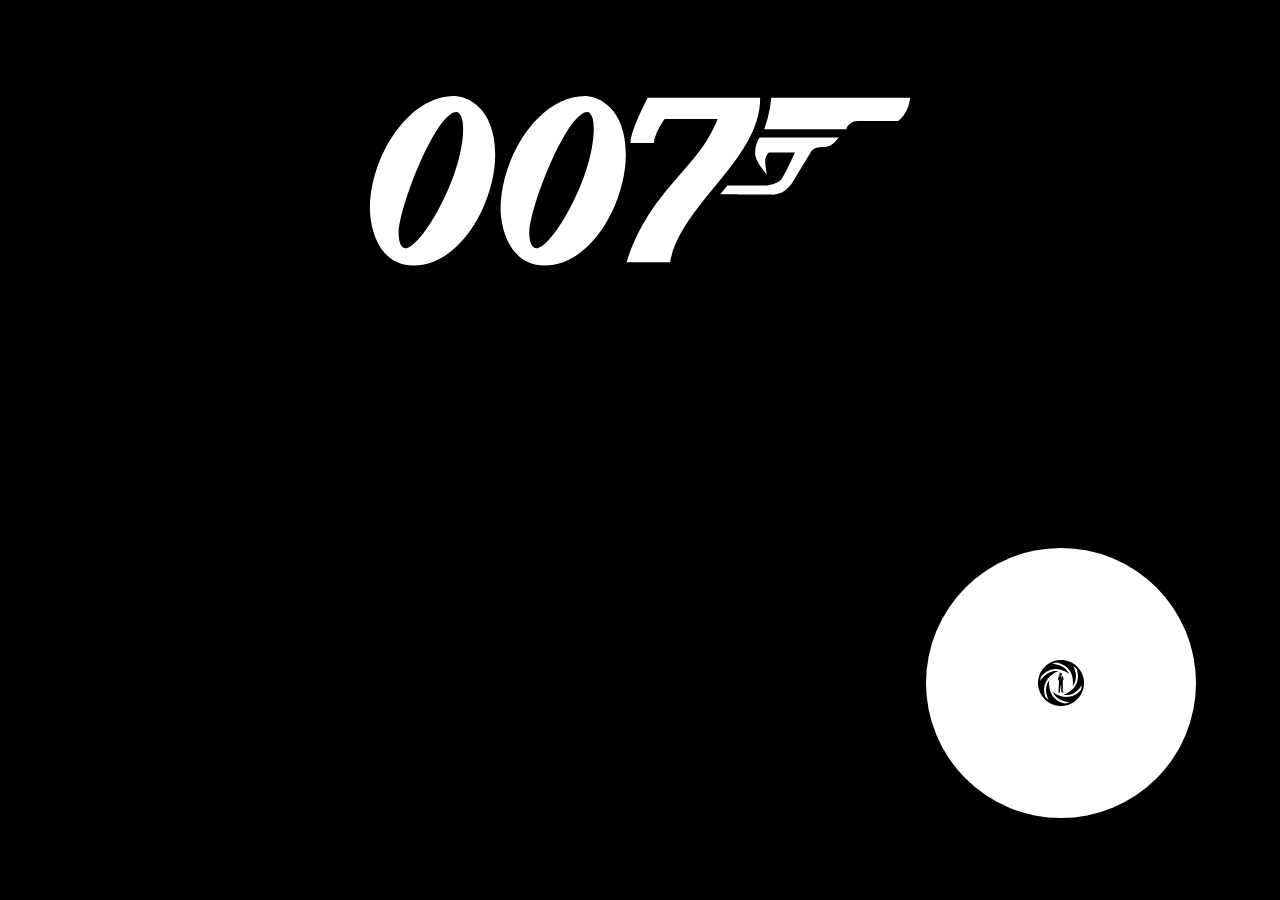
<file: index.html>
<!DOCTYPE html>
<html lang="en">
  <head>
    <meta charset="UTF-8" />
    <meta http-equiv="X-UA-Compatible" content="IE=edge" />
    <meta name="viewport" content="width=device-width, initial-scale=1.0" />
    <title>007</title>
    <link rel="icon" href="https://img.icons8.com/nolan/64/007-logo.png" />
    <link rel="stylesheet" href="style.css" />
  </head>
  <body>
    <div class="image">
      <img
        alt="svgImg"
        src="[data-uri]"
      />
    </div>
    <div class="circles">
      <div class="circle-one">
        <div class="icons8-james-bond1"></div>
      </div>
      <div class="circle-two">
        <div class="icons8-james-bond2"></div>
      </div>
      <div class="circle-three">
        <div class="icons8-james-bond3"></div>
      </div>
    </div>
  </body>
  <script src="script.js"></script>
</html>
</file>
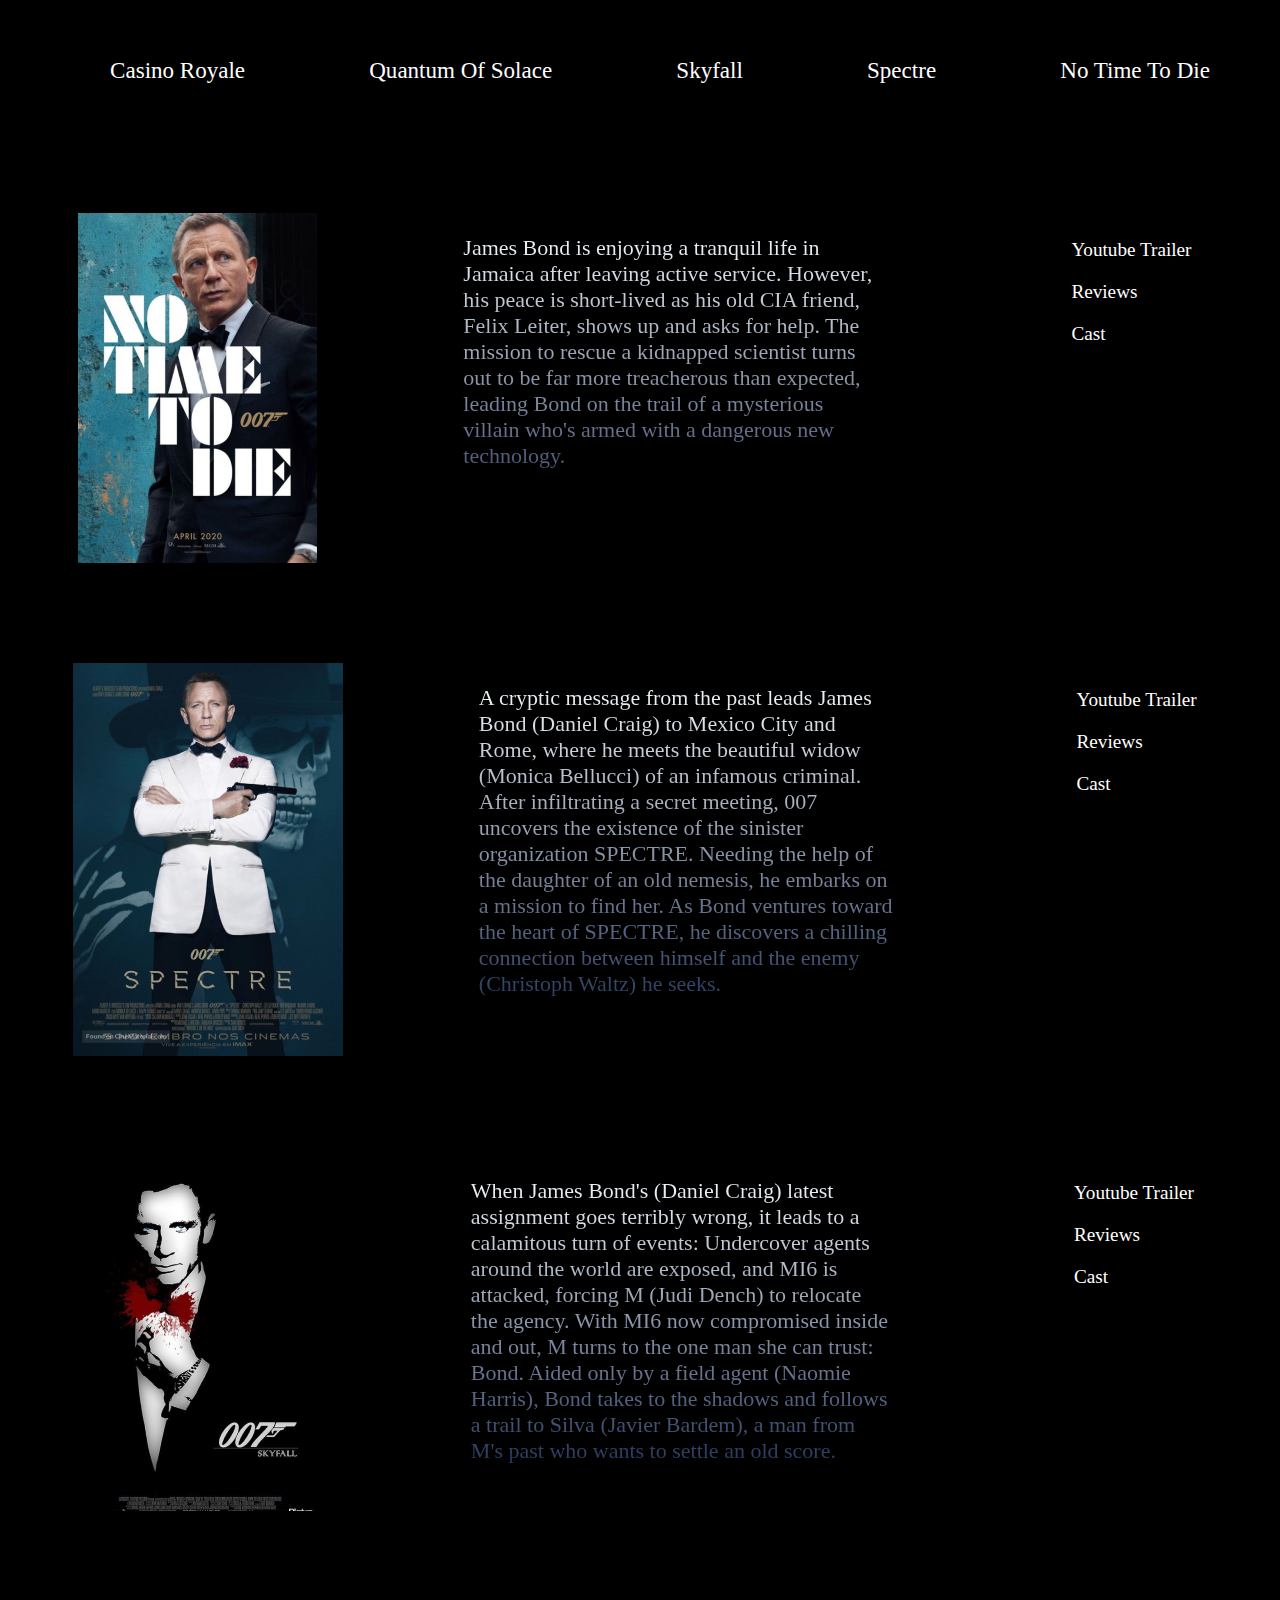
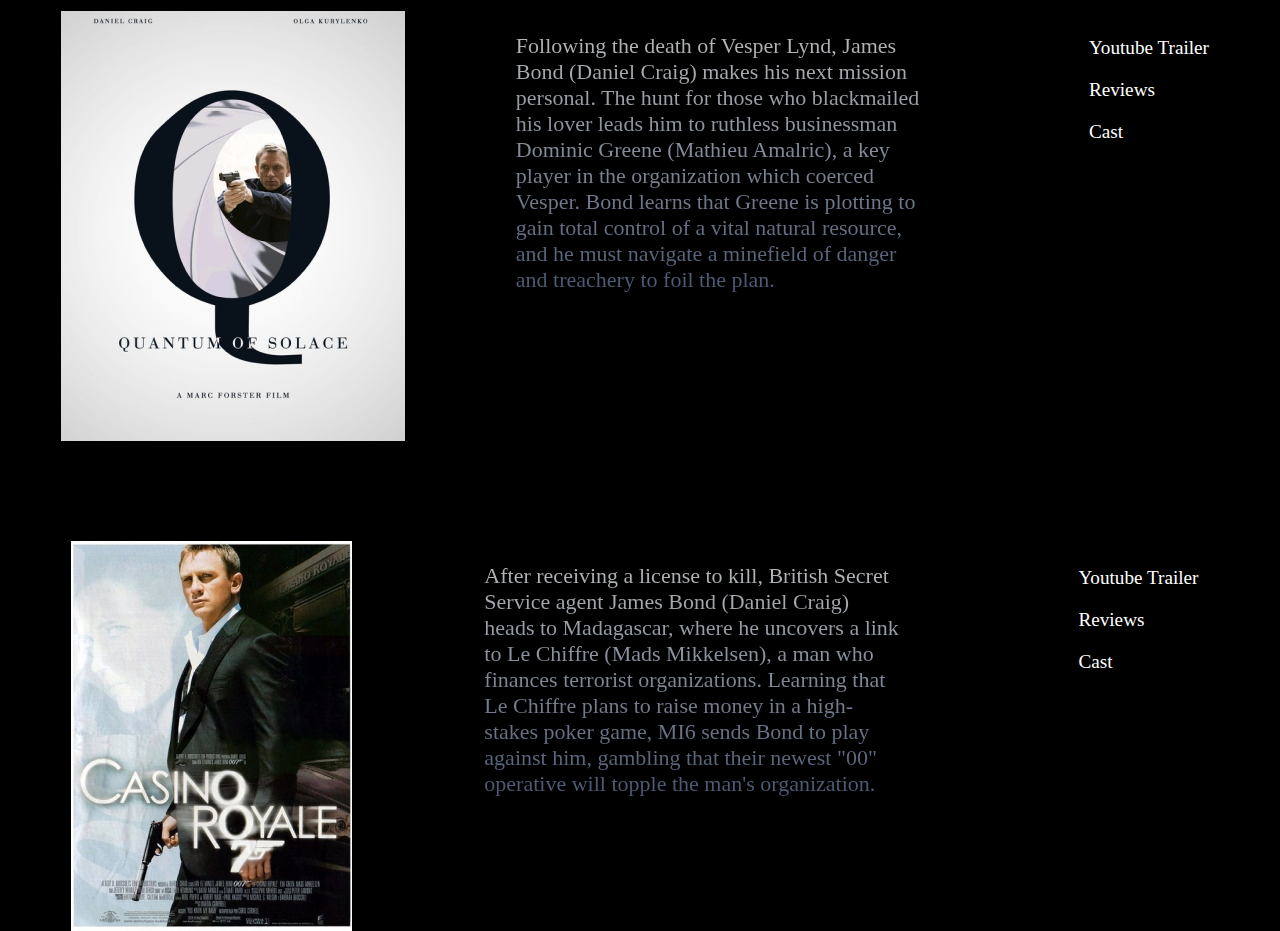
<file: main.html>
<!DOCTYPE html>
<html lang="en">
  <head>
    <meta charset="UTF-8" />
    <meta http-equiv="X-UA-Compatible" content="IE=edge" />
    <meta name="viewport" content="width=device-width, initial-scale=1.0" />
    <title>007</title>
    <link rel="icon" href="https://img.icons8.com/nolan/64/007-logo.png" />
    <link rel="stylesheet" href="main.css" />
  </head>
  <body>
    <div class="nav">
      <nav>
        <ul class="nav-list">
          <li><a href="#casino_royale">Casino Royale</a></li>
          <li><a href="#quantum_of_solace">Quantum Of Solace</a></li>
          <li><a href="#skyfall">Skyfall</a></li>
          <li><a href="#spectre">Spectre</a></li>
          <li><a href="#nttd">No Time To Die</a></li>
        </ul>
      </nav>
    </div>
    <div class="movies">
    <div id="nttd" class="no_time_to_die">
      <img class="img1" src="./assets/no_time_to_die 1.png" />
      <p>
        James Bond is enjoying a tranquil life in Jamaica after leaving active
        service. However, his peace is short-lived as his old CIA friend, Felix
        Leiter, shows up and asks for help. The mission to rescue a kidnapped
        scientist turns out to be far more treacherous than expected, leading
        Bond on the trail of a mysterious villain who's armed with a dangerous
        new technology.
      </p>
      <ul class="btn">
        <li>
          <a
            target="_blank"
            href="https://www.youtube.com/watch?v=N_gD9-Oa0fg&ab_channel=JamesBond007"
          >
            Youtube Trailer
          </a>
        </li>
        <li>
          <a
            target="_blank"
            href="https://www.rottentomatoes.com/m/no_time_to_die_2021/reviews?intcmp=rt-what-to-know_read-critics-reviews"
          >
            Reviews
          </a>
        </li>
        <li>
          <a
            target="_blank"
            href="https://www.imdb.com/title/tt2382320/fullcredits?ref_=tt_ov_st_sm"
          >
            Cast
          </a>
        </li>
      </ul>
    </div>
    <div id="spectre" class="spectre">
      <img class="img2" src="./assets/spectre 1.png" />
      <p>
        A cryptic message from the past leads James Bond (Daniel Craig) to
        Mexico City and Rome, where he meets the beautiful widow (Monica
        Bellucci) of an infamous criminal. After infiltrating a secret meeting,
        007 uncovers the existence of the sinister organization SPECTRE. Needing
        the help of the daughter of an old nemesis, he embarks on a mission to
        find her. As Bond ventures toward the heart of SPECTRE, he discovers a
        chilling connection between himself and the enemy (Christoph Waltz) he
        seeks.
      </p>
      <ul class="btn">
        <li>
          <a
            target="_blank"
            href="https://www.youtube.com/watch?v=ujmoYyEyDP8&ab_channel=SonyPicturesEntertainment"
          >
            Youtube Trailer
          </a>
        </li>
        <li>
          <a
            target="_blank"
            href="https://www.rottentomatoes.com/m/spectre_2015/reviews?intcmp=rt-what-to-know_read-critics-reviews"
          >
            Reviews
          </a>
        </li>
        <li>
          <a
            target="_blank"
            href="https://www.imdb.com/title/tt2379713/fullcredits?ref_=tt_ov_st_sm"
          >
            Cast
          </a>
        </li>
      </ul>
    </div>
    <div id="skyfall" class="skyfall">
      <img class="img3" src="./assets/skyfall 1.png" />
      <p>
        When James Bond's (Daniel Craig) latest assignment goes terribly wrong,
        it leads to a calamitous turn of events: Undercover agents around the
        world are exposed, and MI6 is attacked, forcing M (Judi Dench) to
        relocate the agency. With MI6 now compromised inside and out, M turns to
        the one man she can trust: Bond. Aided only by a field agent (Naomie
        Harris), Bond takes to the shadows and follows a trail to Silva (Javier
        Bardem), a man from M's past who wants to settle an old score.
      </p>
      <ul class="btn">
        <li>
          <a
            target="_blank"
            href="https://www.youtube.com/watch?v=6kw1UVovByw&ab_channel=SonyPicturesEntertainment"
          >
            Youtube Trailer
          </a>
        </li>
        <li>
          <a
            target="_blank"
            href="https://www.rottentomatoes.com/m/skyfall/reviews?intcmp=rt-what-to-know_read-critics-reviews"
          >
            Reviews
          </a>
        </li>
        <li>
          <a
            target="_blank"
            href="https://www.imdb.com/title/tt1074638/fullcredits?ref_=tt_ov_st_sm"
          >
            Cast
          </a>
        </li>
      </ul>
    </div>
    <div id="quantum_of_solace" class="quantum_of_solace">
      <img class="img4" src="./assets/quantum_of_solace.png" />
      <p>
        Following the death of Vesper Lynd, James Bond (Daniel Craig) makes his
        next mission personal. The hunt for those who blackmailed his lover
        leads him to ruthless businessman Dominic Greene (Mathieu Amalric), a
        key player in the organization which coerced Vesper. Bond learns that
        Greene is plotting to gain total control of a vital natural resource,
        and he must navigate a minefield of danger and treachery to foil the
        plan.
      </p>
      <ul class="btn">
        <li>
          <a
            target="_blank"
            href="https://www.youtube.com/watch?v=BBqYaFEWBxI&ab_channel=MovieclipsClassicTrailers"
          >
            Youtube Trailer
          </a>
        </li>
        <li>
          <a
            target="_blank"
            href="https://www.rottentomatoes.com/m/quantum_of_solace/reviews?intcmp=rt-what-to-know_read-critics-reviews"
          >
            Reviews
          </a>
        </li>
        <li>
          <a
            target="_blank"
            href="https://www.imdb.com/title/tt0830515/fullcredits?ref_=tt_ov_st_sm"
          >
            Cast
          </a>
        </li>
      </ul>
    </div>
    <div id="casino_royale" class="casino_royale">
      <img class="img5" src="./assets/casino_royale 1.png" />
      <p>
        After receiving a license to kill, British Secret Service agent James
        Bond (Daniel Craig) heads to Madagascar, where he uncovers a link to Le
        Chiffre (Mads Mikkelsen), a man who finances terrorist organizations.
        Learning that Le Chiffre plans to raise money in a high-stakes poker
        game, MI6 sends Bond to play against him, gambling that their newest
        "00" operative will topple the man's organization.
      </p>
      <ul class="btn">
        <li>
          <a
            target="_blank"
            href="https://www.youtube.com/watch?v=36mnx8dBbGE&ab_channel=MOVIECLIPSNews"
          >
            Youtube Trailer
          </a>
        </li>
        <li>
          <a
            target="_blank"
            href="https://www.rottentomatoes.com/m/casino_royale/reviews?intcmp=rt-what-to-know_read-critics-reviews"
          >
            Reviews
          </a>
        </li>
        <li>
          <a
            target="_blank"
            href="https://www.imdb.com/title/tt0381061/fullcredits?ref_=tt_ov_st_sm"
          >
            Cast
          </a>
        </li>
      </ul>
    </div>
    </div>
  </body>
</html>
</file>
<file: style.css>
body{
    background-color: black;
    overflow: hidden;
}

.image{
    display: flex;
    justify-content: center;
    align-items: center;
    margin-bottom: 0;
}

img{
    height: 60vh;
    width: 70vh;
    transform: translateY(-20%);
}

.circles{
    display: flex;
    justify-content: space-around;
}
.circle-one,.circle-two,.circle-three{
    width: 30vh;
    height: 30vh;
    border-radius:50%;
    background-color:white;
}

@keyframes gunshot {
    0% {
    transform:translateX(500px);
  }
  100% {
    transform:translateX(0px);
    }
    
}

.circle-three{
    z-index: 3;
    display: flex;
    justify-content: center;
    align-items: center;
    animation: gunshot 1.5s 1 ease-in-out;
}
.circle-two{
    z-index: 2;
    display: flex;
    justify-content: center;
    align-items: center;
    animation: gunshot 1.5s  1.5s 1 ease-in-out;
}

.circle-one{
    z-index: 1;
    display: flex;
    justify-content: center;
    align-items: center;
    animation: gunshot 1.5s  3s 1 ease-in-out;
}
.icons8-james-bond1{ 
display: inline-block;
width: 110px;
height: 110px;
background: url('[data-uri]') 50% 50% no-repeat;
background-size: 100%; }

.icons8-james-bond2 { 
display: inline-block;
width: 80px;
height: 80px;
background: url('[data-uri]') 50% 50% no-repeat;
background-size: 100%; }

.icons8-james-bond3 { 
display: inline-block;
width: 50px;
height: 50px;
background: url('[data-uri]') 50% 50% no-repeat;
background-size: 100%; }


@media only screen and (max-width: 900px){
    @keyframes gunshot {
    0% {
    transform:translateX(500px);
  }
  100% {
    transform:translateX(0px);
    }
    
}
    .circle-one{
        height: 100px;
        width: 100px;
        animation: gunshot 1.5s  3s 1 ease-in-out;

    }
    .circle-two{
        height: 100px;
        width: 100px;
        animation: gunshot 1.5s  1.5s 1 ease-in-out;
    }
    .circle-three{
        height: 100px;
        width: 100px;
        animation: gunshot 1.5s 1 ease-in-out;
    }

    img{
       height: 30vh;
       width: 40vh;
       padding-bottom: 100px;
    }
    } 

    @media only screen and (max-width: 300px){
    img{
       height: 10vh;
       width: 20vh;
       padding-bottom: 50px;
    }

    @keyframes gunshot {
    0% {
    transform:translateX(500px);
  }
  100% {
    transform:translateX(0px);
    }
    
}
    .circle-one{
        height: 50px;
        width: 50px;
        animation: gunshot 1.5s  3s 1 ease-in-out;

    }
    .circle-two{
        height: 50px;
        width: 50px;
        animation: gunshot 1.5s  1.5s 1 ease-in-out;
    }
    .circle-three{
        height: 50px;
        width: 50px;
        animation: gunshot 1.5s 1 ease-in-out;
    }




    }
</file>
<file: main.css>
/* width */
::-webkit-scrollbar {
  width: 20px;
}

/* Track */
::-webkit-scrollbar-track {
  box-shadow: inset 0 0 5px grey;
  border-radius: 10px;
}

/* Handle */
::-webkit-scrollbar-thumb {
  background: white;
  border-radius: 10px;
}

/* Handle on hover */
::-webkit-scrollbar-thumb:hover {
  background: lightblue;
}

* {
  scroll-behavior: smooth;
}

body {
  overflow-x: hidden;
  background-color: black;
  color: white;
}
.nav {
  padding-top: 20px;
  font-size: larger;
  color: white;
}
li:hover {
  cursor: pointer;
  font-size: larger;
  background: -webkit-linear-gradient(rgb(241, 246, 249), rgb(20, 39, 78));
  -webkit-background-clip: text;
  -webkit-text-fill-color: transparent;
}
.nav-list {
  animation: nav 1.5s 1 ease-in;
  list-style: none;
  display: flex;
  flex-wrap: wrap;
  justify-content: space-around;
  align-items: center;
  align-content: space-around;
}

@keyframes nav {
  0% {
    transform: translateY(-200%);
    opacity: 0;
  }
  100% {
    opacity: 1;
    transform: translateY(0%);
  }
}

.no_time_to_die,.quantum_of_solace,.skyfall,.spectre,.casino_royale{
  flex-wrap: wrap;
  float: left;
}

@media only screen and (max-width: 900px){
  img{
    max-width: 250px;
    max-height: 250px;
  }  
  p{
    min-width:350px;

  }


}

@media only screen and (max-width: 300px){
  img{
    max-width: 150px;
    max-height: 150px;
  }  
  p{
    min-width:200px;
    padding-left: 10px;
    padding-right: 10px;
  }


}

img{
  margin-right:5px;
}

.no_time_to_die {
  padding-top: 100px;
  display: flex;
  justify-content: space-around;
}
.no_time_to_die p {
  width: 33%;
  font-size: 22px;
  background: -webkit-linear-gradient(rgb(241, 246, 249), rgb(20, 39, 78));
  -webkit-background-clip: text;
  -webkit-text-fill-color: transparent;
}

.spectre {
  padding-top: 100px;
  display: flex;
  justify-content: space-around;
}
.spectre p {
  width: 33%;
  font-size: 22px;
  background: -webkit-linear-gradient(rgb(241, 246, 249), rgb(20, 39, 78));
  -webkit-background-clip: text;
  -webkit-text-fill-color: transparent;
}

.skyfall {
  padding-top: 100px;
  display: flex;
  justify-content: space-around;
}
.skyfall p {
  width: 33%;
  font-size: 22px;
  background: -webkit-linear-gradient(rgb(241, 246, 249), rgb(20, 39, 78));
  -webkit-background-clip: text;
  -webkit-text-fill-color: transparent;
}
.quantum_of_solace {
  padding-top: 100px;
  display: flex;
  justify-content: space-around;
}
.quantum_of_solace p {
  width: 33%;
  font-size: 22px;
  background: -webkit-linear-gradient(rgb(182, 184, 185), rgb(20, 39, 78));
  -webkit-background-clip: text;
  -webkit-text-fill-color: transparent;
}

.casino_royale {
  padding-top: 100px;
  display: flex;
  justify-content: space-around;
}
.casino_royale p {
  width: 33%;
  font-size: 22px;
  background: -webkit-linear-gradient(rgb(182, 184, 185), rgb(20, 39, 78));
  -webkit-background-clip: text;
  -webkit-text-fill-color: transparent;
}

li {
  list-style: none;
  padding: 10px;
}
a {
  text-decoration: none;
  color: white;
  font-size: larger;
}
</file>
